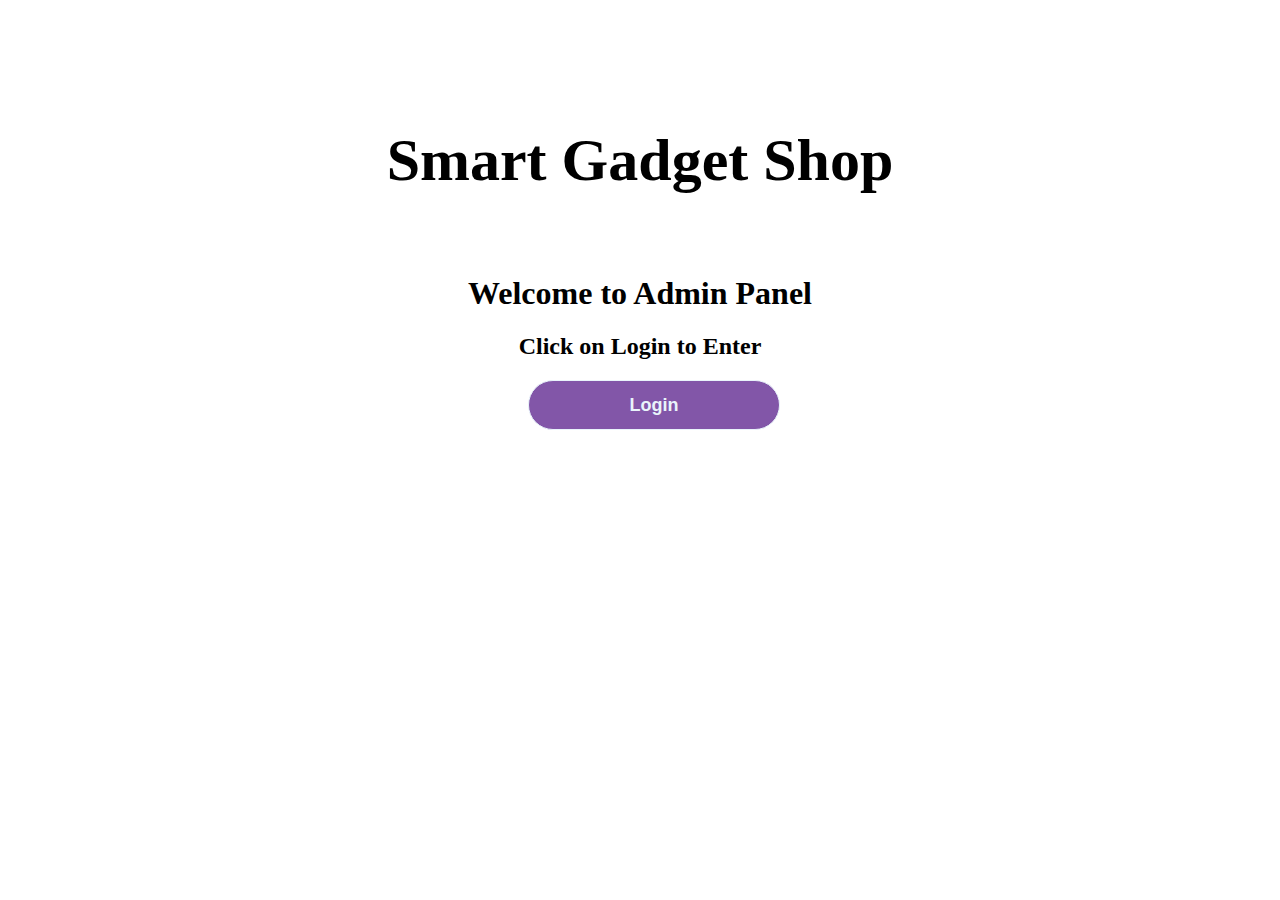
<file: Admin/index.html>
<!DOCTYPE html>
<html>
<head>
	<meta charset="utf-8">
	<title>Admin Panel</title>
</head>
<style>
	.welcome{
		text-align: center;
		margin-top: 0px;
	}
	.welcome button{
	width: 20%;
	height: 50px;
	margin-left: 28px;
	border: 1px solid;
	background: #8256a8;
	border-radius: 25px;
	font-size: 18px;
	color: #e9f4fb;
	font-weight: 700;
	cursor: pointer;
	outline: none;
	text-align: center;
}
.shop{
	text-align: center;
	font-size: 30px;
	font-weight: 600px;
	margin-top: 10%;
}
</style>
<body>

	<div class="shop">
		<h1>Smart Gadget Shop</h1>
	</div>
	<br>

	<div class="welcome">
		<h1>Welcome to Admin Panel</h1>
		<h2>Click on Login to Enter </h2>
		 <a href="view/html/login-form.html">
       <button>Login</button>
     </a>
	</div>

</body>
</html>
</file>
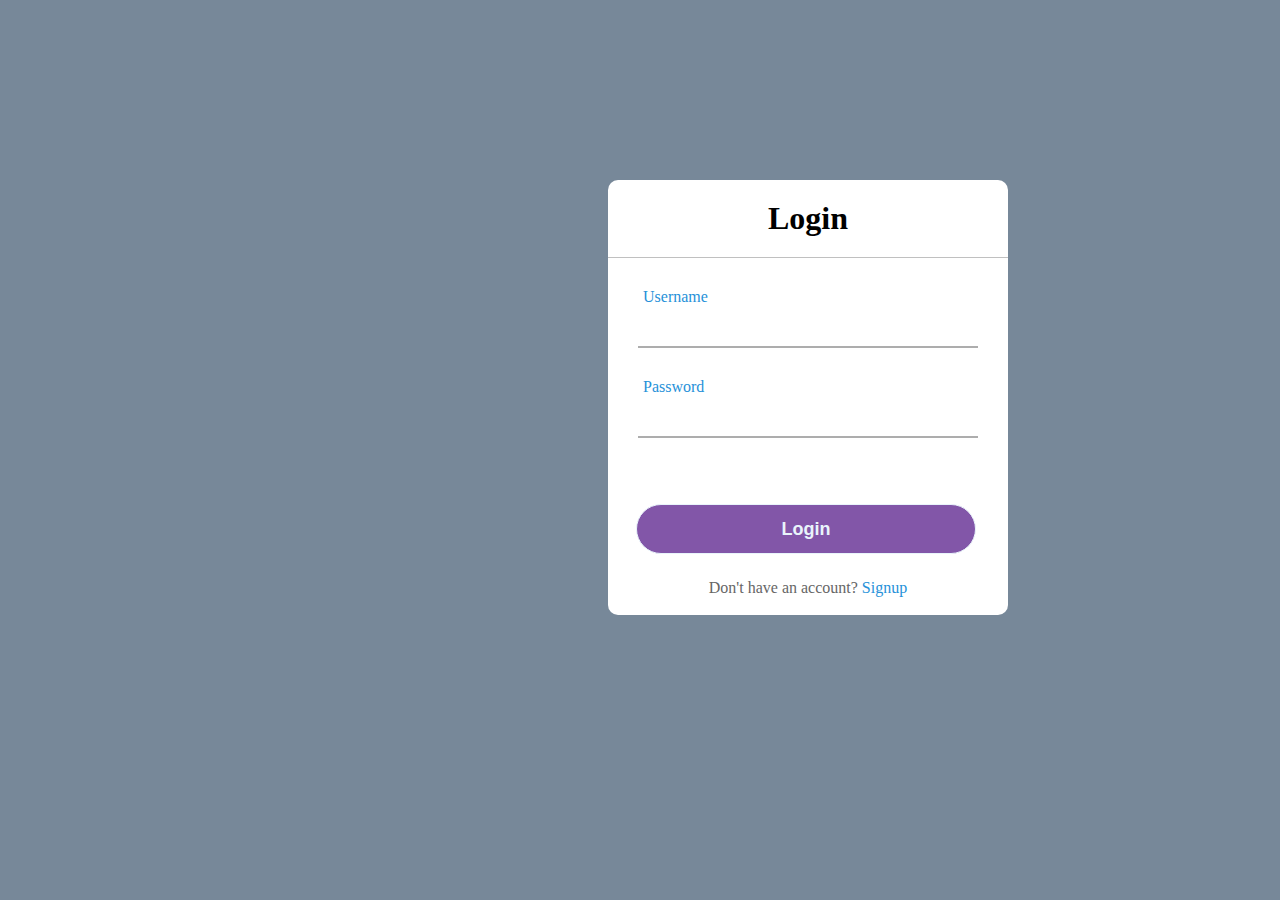
<file: Admin/view/html/login-form.html>
<!DOCTYPE html>
<html>
<head>
	<meta charset="utf-8">
	<title>Login Form</title>
	<script src="../js/login-form.js"></script>
	<link rel="stylesheet" href="../css/login-form-style.css">
</head>
<body style="background: lightslategray;">
	<div class="loginForm">
		<h1>Login</h1>
		<form action="../../controller/login-form-action.php" method="GET" onsubmit="jsValidation(this); return false;">

			<div class="field">
				<label for="username">Username<span id="usernameErr" style="color: red;"></span></label>
				<input type="text" id="username" name="username">
			</div>

			<div class="field">
				<label for="password">Password<span id="passwordErr" style="color: red;"></span></label>
				<input type="password" id="password" name="password">
			</div>

			<span id="errorMessage" style="color: red; font-weight: 600;"></span>

			<br><br>

			<input type="submit" name="submit" value="Login">

			<div class="signup">
				Don't have an account? <a href="registration-form.html">Signup</a>
				<br><br>
			</div>
		</form>
	</div>
</body>
</html>
</file>
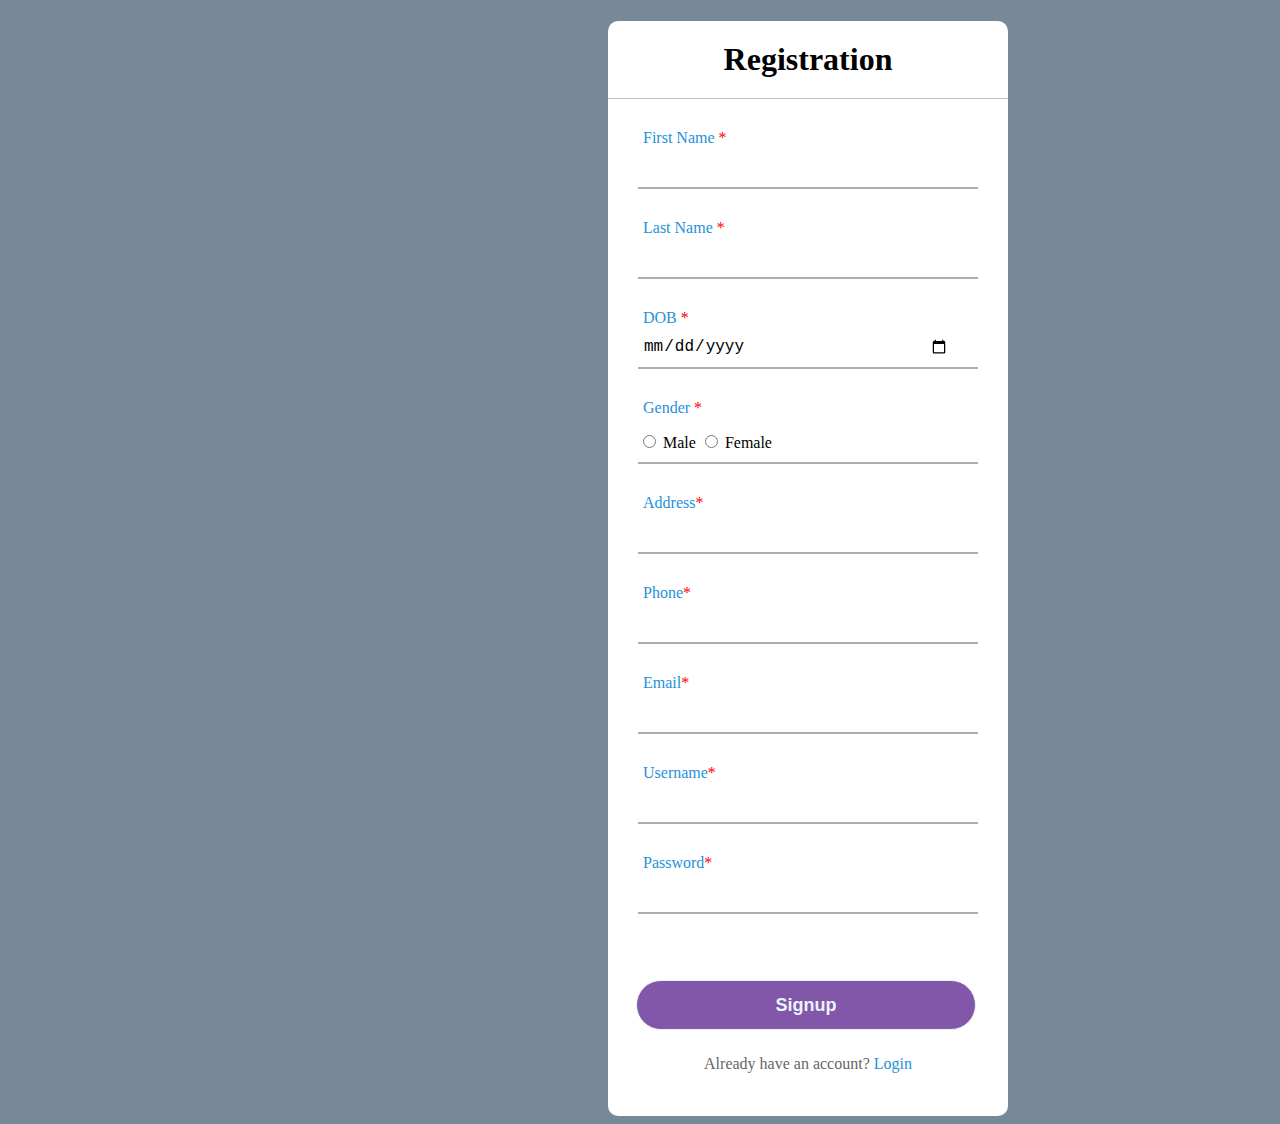
<file: Admin/view/html/registration-form.html>
<!DOCTYPE html>
<html>
<head>
	<meta charset="utf-8">
	<title>Registration Form</title>
	<script src="../js/registration-form.js"></script>
	<link rel="stylesheet" href="../css/registration-form-style.css">
</head>
<body style="background: lightslategray;">
	<div class="registrationForm">
		<h1>Registration</h1>
		<form action="../../controller/registration-form-action.php" method="POST" name="registrationForm" onsubmit="return jsValidation(this);">

			<div class="field">
				<label for="firstname">First Name <span style="color: red;">*</span><span id="firstnameErr" style="color: red;"></span></label>
				<br>
				<input type="text" id="firstname" name="firstname">
			</div>

			<div class="field">
				<label for="lastname">Last Name <span style="color: red;">*</span><span id="lastnameErr" style="color: red;"></span></label>
				<br>
				<input type="text" id="lastname" name="lastname">
			</div>

			<div class="field">
				<label for="dob">DOB <span style="color: red;">*</span><span id="dobErr" style="color: red;"></span></label>
				<br>
				<input type="date" id="dob" name="dob">
			</div>

			<div class="radiofield">
				<label for="gender">Gender <span style="color: red;">*</span><span id="genderErr" style="color: red;"></span></label>
			</div>
			<div class="subradiofield">
				<input type="radio" id="male" name="gender" value="Male">
				<label for="male">Male</label>
				<input type="radio" id="female" name="gender" value="Female">
				<label for="female">Female</label>
			</div>

			<div class="field">
				<label for="address">Address<span style="color: red;">*</span><span id="addressErr" style="color: red;"></span></label>
				<br>
				<input type="text" id="address" name="address">
			</div>

			<div class="field">
				<label for="phone">Phone<span style="color: red;">*</span><span id="phoneErr" style="color: red;"></span></label>
				<br>
				<input type="number" id="phone" name="phone">
			</div>

			<div class="field">
				<label for="email">Email<span style="color: red;">*</span><span id="emailErr" style="color: red;"></span></label>
				<br>
				<input type="email" id="email" name="email">
			</div>

			<div class="field">
				<label for="username">Username<span style="color: red;">*</span><span id="usernameErr" style="color: red;"></span></label>
				<br>
				<input type="text" id="username" name="username">
			</div>

			<div class="field">
				<label for="password">Password<span style="color: red;">*</span><span id="passwordErr" style="color: red;"></span></label>
				<br>
				<input type="password" id="password" name="password">
			</div>

				<label for="usertype" hidden>User Type</label>
				<input type="text" id="usertype" name="usertype" value="Admin" hidden>

			<br><br>

			<input type="submit" name="submit" value="Signup">

			<div class="login">
				Already have an account? <a href="login-form.html">Login</a>
			</div>
			<br>
		</form>
	</div>
</body>
</html>
</file>
<file: Admin/view/css/login-form-style.css>
.loginForm{
	margin-top: 180px;
	margin-left: 600px;
	width: 400px;
	border-radius: 10px;
	background: white;
}

.loginForm h1{
	text-align: center;
	padding: 20px 0;
	border-bottom: 1px solid silver;
}

.field{
	border-bottom: 2px solid #adadad;
	margin: 30px;
}

.field label{
	padding: 0 5px;
	color: #2691d9;
	font-size: 16px;
}

.field input{
	width: 90%;
	padding: 0 5px;
	height: 40px;
	font-size: 16px;
	border: none;
	background: none;
	outline: none;
}

input[type="submit"]{
	width: 85%;
	height: 50px;
	margin-left: 28px;
	border: 1px solid;
	background: #8256a8;
	border-radius: 25px;
	font-size: 18px;
	color: #e9f4fb;
	font-weight: 700;
	cursor: pointer;
	outline: none;
}

.signup{
	margin: 25px 0;
	text-align: center;
	font-size: 16px;
	color: #666666;
}

.signup a{
	color: #2691d9;
	text-decoration: none;
}

.signup a:hover{
	text-decoration: underline;
}

#errorMessage{
	margin-left: 45px;
}
</file>
<file: Admin/view/css/registration-form-style.css>
.registrationForm{
	margin-top: 0px;
	margin-left: 600px;
	width: 400px;
	border-radius: 10px;
	background: white;
}

.registrationForm h1{
	text-align: center;
	padding: 20px 0;
	border-bottom: 1px solid silver;
}

.field{
	border-bottom: 2px solid #adadad;
	margin: 30px;
}

.subradiofield{
	border-bottom: 2px solid #adadad;
	margin: 15px 30px;
	padding-bottom: 10px;
}

.field label{
	padding: 0 5px;
	color: #2691d9;
	font-size: 16px;
}

.radiofield label{
	padding: 0 5px;
	color: #2691d9;
	font-size: 16px;
	margin: 30px;
}

.field input{
	width: 90%;
	padding: 0 5px;
	height: 40px;
	font-size: 16px;
	border: none;
	background: none;
	outline: none;
}

input::-webkit-outer-spin-button,
input::-webkit-inner-spin-button{
	-webkit-appearance: none;
	margin: 0;
}

input[type="submit"]{
	width: 85%;
	height: 50px;
	margin-left: 28px;
	border: 1px solid;
	background: #8256a8;
	border-radius: 25px;
	font-size: 18px;
	color: #e9f4fb;
	font-weight: 700;
	cursor: pointer;
	outline: none;
}

.login{
	margin: 25px 0;
	text-align: center;
	font-size: 16px;
	color: #666666;
}

.login a{
	color: #2691d9;
	text-decoration: none;
}

.login a:hover{
	text-decoration: underline;
}
</file>
